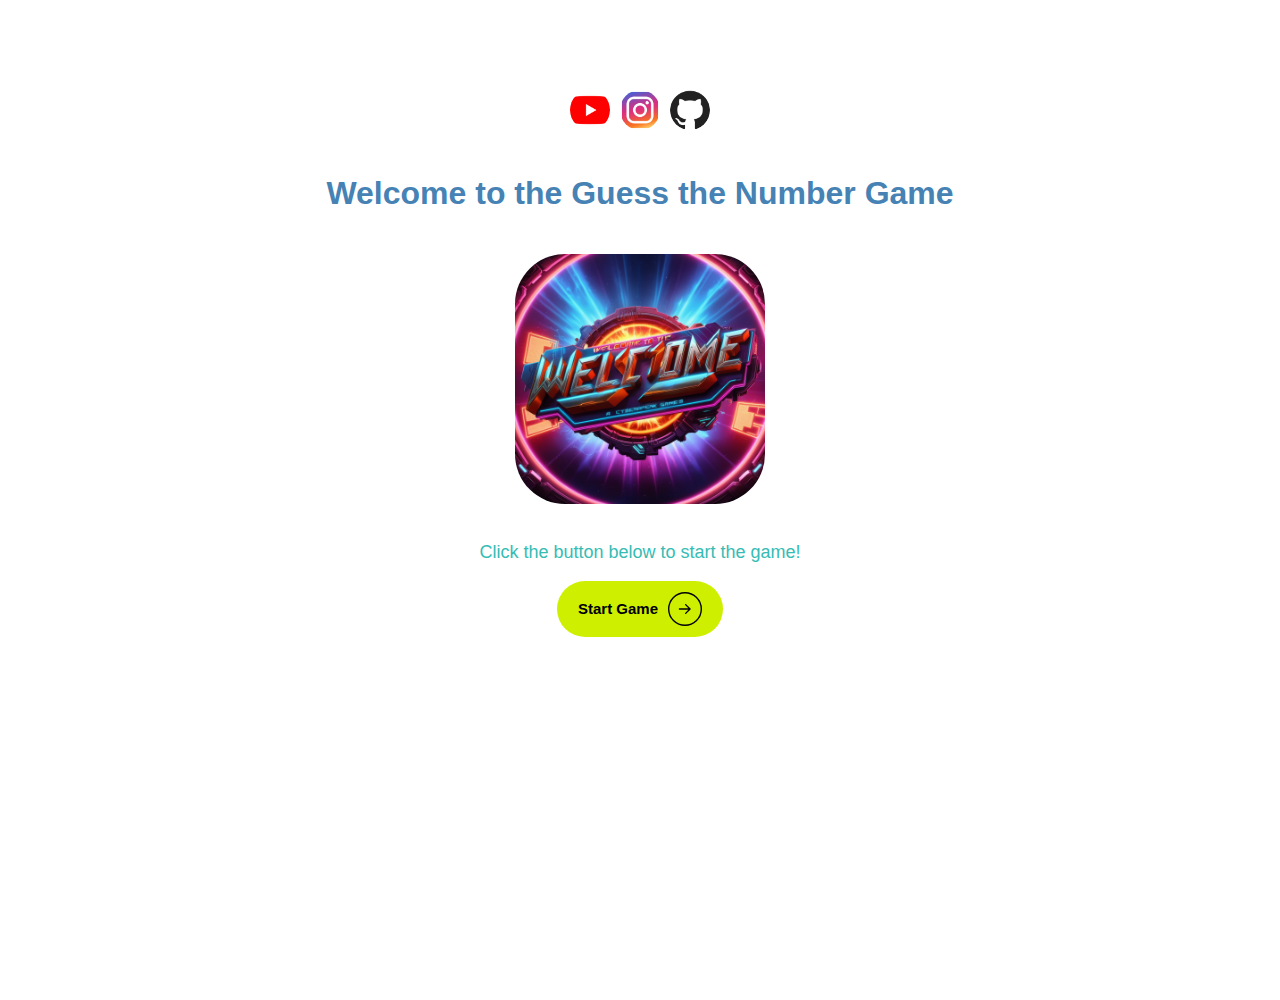
<file: index.html>
<!DOCTYPE html>
<html>
<head>
    <title>Guess the Number Game</title>
    <link rel="stylesheet" type="text/css" href="styles.css">
    <link rel="icon" href="favicon.png" type="image/x-icon">
</head>
<body>
    <style>
        body {
            display: flex;
            flex-direction: column;
            justify-content: flex-start;
            align-items: center;
            height: 100vh;
            margin: 0;
            text-align: center;
        }
        .icons {
            display: flex;
            gap: 10px;
            margin-top: 20px;
        }
        .icons a {
            text-decoration: none;
            color: black;
        }
        .icons img {
            width: 40px; /* Adjust icon size as needed */
            height: 40px; /* Adjust icon size as needed */
        }
    </style>
    <div class="icons">
        <a href="https://www.youtube.com" target="_blank">
            <img src="youtube.png" alt="YouTube">
        </a>
        <a href="https://www.instagram.com/jovancoding_page/" target="_blank">
            <img src="instagram.png" alt="Instagram">
        </a>
        <a href="https://github.com/JovanEffendi/Jovan-Orville-Effendi" target="_blank">
            <img src="github.png" alt="GitHub">
        </a>
    </div>
    <h1>Welcome to the Guess the Number Game</h1>
    <img src="welcome.png" alt="Welcome">
    <p>Click the button below to start the game!</p>
    <button onclick="startGame()">
        <span>Start Game</span>
        <svg width="34" height="34" viewBox="0 0 74 74" fill="none" xmlns="http://www.w3.org/2000/svg">
            <circle cx="37" cy="37" r="35.5" stroke="black" stroke-width="3"></circle>
            <path d="M25 35.5C24.1716 35.5 23.5 36.1716 23.5 37C23.5 37.8284 24.1716 38.5 25 38.5V35.5ZM49.0607 38.0607C49.6464 37.4749 49.6464 36.5251 49.0607 35.9393L39.5147 26.3934C38.9289 25.8076 37.9792 25.8076 37.3934 26.3934C36.8076 26.9792 36.8076 27.9289 37.3934 28.5147L45.8787 37L37.3934 45.4853C36.8076 46.0711 36.8076 47.0208 37.3934 47.6066C37.9792 48.1924 38.9289 48.1924 39.5147 47.6066L49.0607 38.0607ZM25 38.5L48 38.5V35.5L25 35.5V38.5Z" fill="black"></path>
        </svg>
    </button>

    <script>
        function startGame() {
            window.location.href = 'game.html';
        }
    </script>
</body>
</html>
</file>
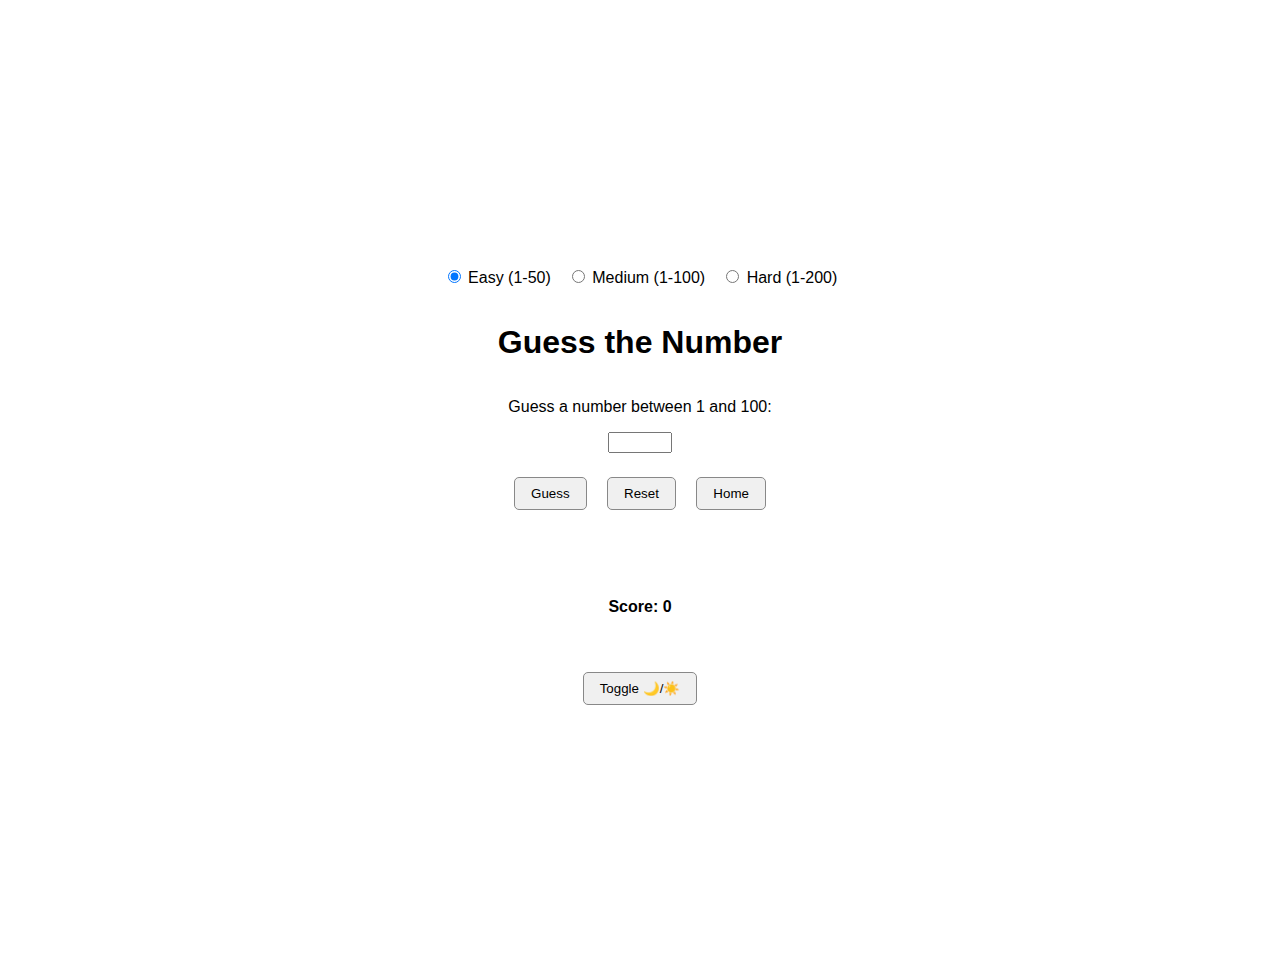
<file: game.html>
<!DOCTYPE html>
<html lang="en">
<head>
    <meta charset="UTF-8">
    <meta name="viewport" content="width=device-width, initial-scale=1.0">
    <title>Guess the Number Game</title>
    <style>
        :root {
            --bg-color: #ffffff;
            --text-color: #000000;
            --button-bg: #f0f0f0;
        }

        [data-theme="dark"] {
            --bg-color: #121212;
            --text-color: #ffffff;
            --button-bg: #1f1f1f;
        }

        body {
            background-color: var(--bg-color);
            color: var(--text-color);
            font-family: Arial, sans-serif;
            display: flex;
            flex-direction: column;
            align-items: center;
            justify-content: center;
            min-height: 100vh;
            padding: 2rem;
            transition: background-color 0.3s, color 0.3s;
        }

        button {
            background-color: var(--button-bg);
            color: var(--text-color);
            padding: 0.5rem 1rem;
            margin: 0.5rem;
            border: 1px solid #888;
            border-radius: 5px;
            cursor: pointer;
            transition: background-color 0.3s;
        }

        .radio-inputs {
            margin-bottom: 1rem;
            display: flex;
            gap: 1rem;
            flex-wrap: wrap;
            justify-content: center;
        }

        .score {
            font-weight: bold;
            margin-top: 1rem;
        }

        .theme-toggle {
            margin-top: 2rem;
        }
    </style>
</head>
<body>
    <div class="radio-inputs">
        <label class="radio">
            <input type="radio" name="difficulty" value="easy" checked onchange="setDifficulty()">
            <span class="name">Easy (1-50)</span>
        </label>
        <label class="radio">
            <input type="radio" name="difficulty" value="medium" onchange="setDifficulty()">
            <span class="name">Medium (1-100)</span>
        </label>
        <label class="radio">
            <input type="radio" name="difficulty" value="hard" onchange="setDifficulty()">
            <span class="name">Hard (1-200)</span>
        </label>
    </div>

    <h1>Guess the Number</h1>
    <p>Guess a number between <span id="lowerBound">1</span> and <span id="upperBound">100</span>:</p>
    <input type="number" id="guessInput" min="1" max="100">

    <div style="margin-top: 1rem; margin-bottom: 2rem;">
        <button onclick="guessNumber()">Guess</button>
        <button onclick="resetGame()">Reset</button>
        <button onclick="goHome()">Home</button>
    </div>

    <p id="result"></p>
    <p class="score">Score: <span id="score">0</span></p>

    <div class="theme-toggle">
        <button onclick="toggleTheme()">Toggle 🌙/☀️</button>
    </div>

    <script>
        let lowerBound = 1;
        let upperBound = 100;
        let numberToGuess = Math.floor(Math.random() * upperBound) + lowerBound;
        let numGuesses = 0;
        let score = 0;
        let guesses = [];

        function setDifficulty() {
            let difficulty = document.querySelector('input[name="difficulty"]:checked').value;
            if (difficulty === "easy") {
                upperBound = 50;
            } else if (difficulty === "medium") {
                upperBound = 100;
            } else if (difficulty === "hard") {
                upperBound = 200;
            }

            document.getElementById("lowerBound").textContent = lowerBound;
            document.getElementById("upperBound").textContent = upperBound;
            resetGame();
        }

        function evaluateGuess(userGuess, correctNumber) {
            if (userGuess === correctNumber) return "correct";
            if (userGuess < correctNumber) return "low";
            return "high";
        }

        function guessNumber() {
            let guessInput = document.getElementById("guessInput");
            let guess = Number(guessInput.value);
            let result = document.getElementById("result");
            numGuesses++;

            guesses.push(guess);
            let outcome = evaluateGuess(guess, numberToGuess);

            if (outcome === "correct") {
                result.textContent = `🎉 You guessed it in ${numGuesses} tries! Your guesses: ${guesses.join(", ")}`;
                score += Math.max(10 - numGuesses, 1);
                document.getElementById("score").textContent = score;
                resetGame();
            } else if (outcome === "low") {
                result.textContent = `Try a higher number.`;
            } else {
                result.textContent = `Try a lower number.`;
            }
        }

        function resetGame() {
            numberToGuess = Math.floor(Math.random() * upperBound) + lowerBound;
            numGuesses = 0;
            guesses = [];
            document.getElementById("guessInput").value = "";
            document.getElementById("result").textContent = "";
            document.getElementById("score").textContent = score;
        }

        function goHome() {
            window.location.assign('index.html');
        }

        function toggleTheme() {
            const currentTheme = document.documentElement.getAttribute("data-theme");
            document.documentElement.setAttribute(
                "data-theme",
                currentTheme === "dark" ? "light" : "dark"
            );
        }
    </script>
</body>
</html>
</file>
<file: styles.css>
/* styles.css */

body {
  font-family: Arial, sans-serif;
  text-align: center;
  padding: 50px;
  background-color: #ffffff;
}

h1 {
  color: #4682b4;
}

input {
  padding: 10px;
  font-size: 16px;
}

button {
  cursor: pointer;
  font-weight: 700;
  font-family: Helvetica, "sans-serif";
  transition: all .2s;
  padding: 10px 20px;
  border-radius: 100px;
  background: #cfef00;
  border: 1px solid transparent;
  display: flex;
  align-items: center;
  font-size: 15px;
  margin: 5px;
  justify-content: center; /* Center the content horizontally */
  margin: 0 auto; /* Center the button itself */
}

button:hover {
  background: #c4e201;
}

button > svg {
  width: 34px;
  margin-left: 10px;
  transition: transform .3s ease-in-out;
}

button:hover svg {
  transform: translateX(5px);
}

button:active {
  transform: scale(0.95);
}

p {
  font-size: 18px;
  color: #36bcb5;
}

.score {
  font-size: 24px;
  margin: 20px 0;
  color: #4682b4;
}

img {
  max-width: 250px;
  margin: 20px 0;
  border-radius: 50px;
}





.radio-inputs {
  position: relative;
  display: flex;
  border-radius: 0.5rem;
  background-color: #daecdf;
  box-sizing: border-box;
  font-size: 14px;
  width: 90%;
  padding: 1rem 1rem 0 1rem;
}

.radio-inputs .radio input {
  display: none;
}

.radio-inputs .radio .name {
  display: flex;
  cursor: pointer;
  align-items: center;
  justify-content: center;
  border-top-left-radius: 0.5rem;
  border-top-right-radius: 0.5rem;
  border: none;
  padding: 0.5rem 0.8rem;
  color: #36bcb5;
  transition: all 0.15s ease-in-out;
  position: relative;
}


.radio-inputs .radio input:checked + .name {
  background-color: #ffffff;
  font-weight: 600;
}
.radio-inputs .radio input + .name:hover {
  color: #36bcb5;
}
.radio-inputs .radio input:checked + .name:hover {
  color: #36bcb5;
}

.radio-inputs .radio input:checked + .name::after,
.radio-inputs .radio input:checked + .name::before {
  content: "";
  position: absolute;
  width: 10px;
  height: 10px;
  background-color: #daecdf;
  bottom: 0;
}

.radio-inputs .radio input:checked + .name::after {
  right: -10px;
  border-bottom-left-radius: 300px;
  box-shadow: -3px 3px 0px 3px #ffffff;
}
.radio-inputs .radio input:checked + .name::before {
  left: -10px;
  border-bottom-right-radius: 300px;
  box-shadow: 3px 3px 0px 3px #ffffff;
}
</file>
